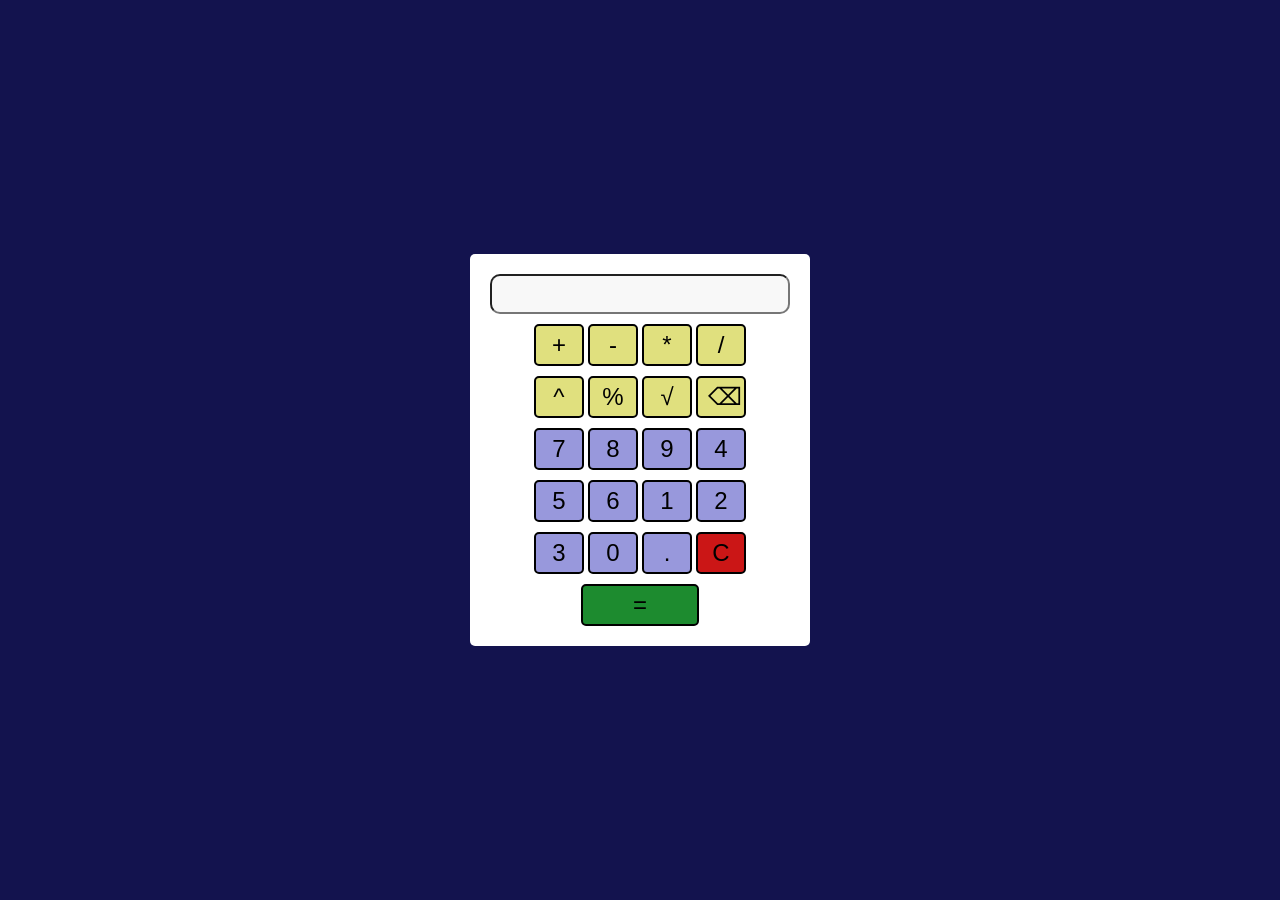
<file: calculator-index..html>
<!DOCTYPE html>
<html lang="en">

<head>
    <meta charset="UTF-8">
    <meta name="viewport" content="width=device-width, initial-scale=1.0">
    <title>Calculator</title>
    <style>
        body {
            display: flex;
            justify-content: center;
            align-items: center;
            height: 100vh;
            margin: 0;
            background-color: rgb(19, 19, 78);
        }

        .container {
            background-color: white;
            text-align: center;
            max-width: 300px;
            width: 95%;
            margin: auto;
            max-height: 400px;
            border-radius: 5px;
            padding: 20px;

        }

        .btn {
            background-color: rgb(224, 224, 126);
            border-radius: 5px;
            border: 2px solid black;
            padding: 5px 10px;
            width: 50px;
            font-size: x-large;
            text-align: center;
            margin-bottom: 10px;
        }

        .btnb {
            background-color: rgb(152, 152, 220);
            border-radius: 5px;
            border: 2px solid black;
            padding: 5px 10px;
            width: 50px;
            font-size: x-large;
            text-align: center;
            margin-bottom: 10px;
        }

        .btnn {
            background-color: rgb(224, 224, 126);
            border-radius: 5px;
            border: 2px solid black;
            padding: 5px 10px;
            width: 50px;
            font-size: x-large;
            text-align: center;
            margin-bottom: 10px;
        }

        .btnbl {
            background-color: rgb(152, 152, 220);
            border-radius: 5px;
            border: 2px solid black;
            padding: 5px 10px;
            width: 50px;
            font-size: x-large;
            text-align: center;
            margin-bottom: 10px;
        }

        .btnblu {
            background-color: rgb(152, 152, 220);
            border-radius: 5px;
            border: 2px solid black;
            padding: 5px 10px;
            width: 50px;
            font-size: x-large;
            text-align: center;
            margin-bottom: 10px;
        }

        .btnred {
            background-color: rgb(203, 22, 22);
            border-radius: 5px;
            border: 2px solid black;
            padding: 5px 10px;
            width: 50px;
            font-size: x-large;
            text-align: center;
            margin-bottom: 10px;
        }

        .container4 {
            display: flex;
            justify-content: center;

        }

        .enter {
            background-color: rgb(29, 139, 47);
            border-radius: 5px;
            border: 2px solid black;
            font-size: x-large;
            padding: 5px 50px;
        }

        input {
            background-color: #f8f8f8;
            width: 100%;
            box-sizing: border-box;
            margin-bottom: 10px;
            height: 40px;
            border-radius: 10px;
            box-shadow: inset rgb(34, 31, 31);
            text-align: right;
            font-size: x-large;

        }

        @media (max-width: 350px) {

            .btn,
            .btnb,
            .btnbl,
            .btnblu,
            .btnred {
                width: 50px;
                height: 50px;
                font-size: 16px;
            }

            .container {
                padding: 10px;
            }
        }
    </style>
</head>

<body>
    <div class="main">
        <div class="container">
            <div class="input">
                <input type="text" id="display">
            </div>
            <button class="btn" onclick="press('+')">+</button>
            <button class="btn" onclick="press('-')">-</button>
            <button class="btn" onclick="press('*')">*</button>
            <button class="btn" onclick="press('/')">/</button>
            <div class="container-1">
                <button class="btnn" onclick="power('^')">^</button>
                <button class="btnn" onclick="press('%')">%</button>
                <button class="btnn" onclick="sqrt()">&radic;</button>
                <button class="btnn" onclick="backspace()">&#9003</button>
            </div>
            <div class="container1">
                <button class="btnb" onclick="press('7')">7</button>
                <button class="btnb" onclick="press('8')">8</button>
                <button class="btnb" onclick="press('9')">9</button>
                <button class="btnb" onclick="press('4')">4</button>
            </div>
            <div class="container2">
                <button class="btnbl" onclick="press('5')">5</button>
                <button class="btnbl" onclick="press('6')">6</button>
                <button class="btnbl" onclick="press('1')">1</button>
                <button class="btnbl" onclick="press('2')">2</button>
            </div>
            <div class="container3">
                <button class="btnblu" onclick="press('3')">3</button>
                <button class="btnblu" onclick="press('0')">0</button>
                <button class="btnblu" onclick="press('.')">.</button>
                <button class="btnred" onclick="ClearScreen( )">C</button>
            </div>
            <div class="container4">
                <button class="enter" onclick="solve( )">=</button>
            </div>
        </div>
    </div>

    <script src="calculator-script..js"></script>
</body>

</html>
</file>
